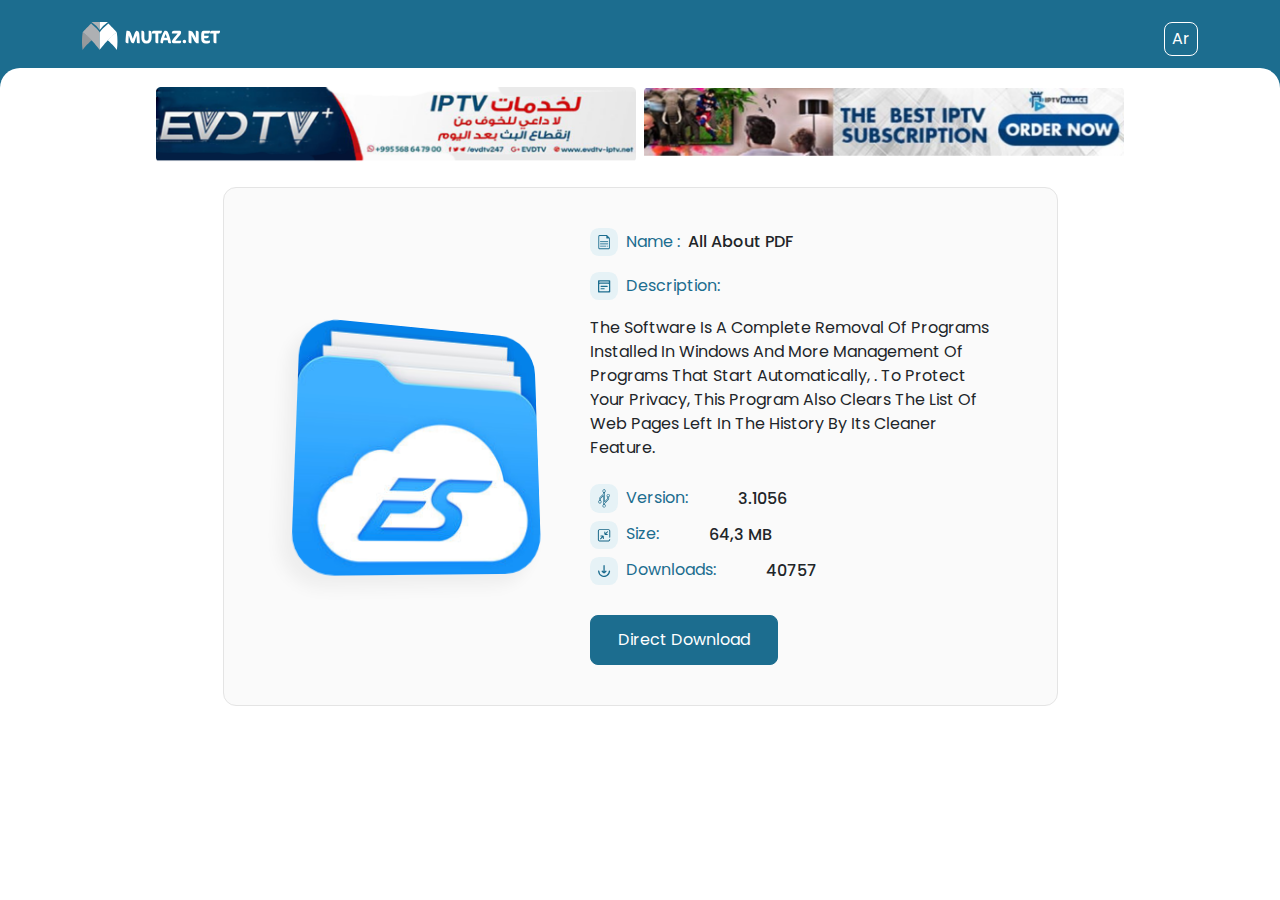
<file: index.html>
<!DOCTYPE html>
<html lang="en">

<head>
    <meta charset="UTF-8">
    <meta http-equiv="X-UA-Compatible" content="IE=edge">
    <meta name="viewport" content="width=device-width, initial-scale=1.0">
    <!-- Bootstrap -->
    <link rel="stylesheet" href="css/bootstrap.min.css">
    <!-- Main Style -->
    <link rel="stylesheet" href="css/main.css">
    <title>test</title>
</head>

<body>



    <!-- page header -->
    <div class="download-page-header">
        <div class="container d-flex justify-content-between">
            <a href="https://www.mutaz.net"><img src="images/header_logo.svg" alt="Mutaz.net logo"></a>
            <a href="download_ar.html" class='download-change-lang'>Ar</a>
        </div>
    </div>





    <!-- page content -->
    <div class="download-page-content">

        <!-- banners carousel (****for mobile only***) -->
        <div class="banners-caro d-md-none d-block">
            <div class="container">
                <div class="carousel slide" data-bs-ride="carousel">
                    <div class="carousel-inner">
                        <div class="carousel-item active">
                            <a href="#">
                                <img src="images/banner1.png" class="d-block w-100">
                            </a>
                        </div>
                        <div class="carousel-item">
                            <a href="#">
                                <img src="images/banner2.png" class="d-block w-100">
                            </a>
                        </div>
                    </div>
                </div>
            </div>
        </div>

        <!-- banners -->
        <div class="banners d-md-block d-none">
            <div class="container d-flex gap-2 justify-content-center">
                <div class='banner-box'>
                    <a href="#">
                        <img src="images/banner1.png" alt="">
                    </a>
                </div>
                <div class="banner-box">
                    <a href="#">
                        <img src="images/banner2.png" alt="">
                    </a>
                </div>
            </div>
        </div>

        <div class="container">
            <div class="program-box row align-items-center justify-content-evenly">
                <div class="image col-md-5 col-12">
                    <img src="images/img_test.jpg" alt="">
                </div>
                <div class="program-details col-md-7 col-12">
                    <!-- program title -->
                    <ul class='program-title d-md-flex d-block align-items-center'>
                        <li class="program-details-title p-0">
                            <img src="images/program_title_icon.svg" alt="">
                            <span class='ms-1'>Name :</span>
                        </li>
                        <li class='program-details-content ms-2'>
                            <span>
                                All About PDF
                            </span>
                        </li>
                    </ul>
                    <!-- program desc -->
                    <ul class='program-desc align-items-center mb-4 mt-3'>
                        <li class="program-details-title mb-3">
                            <img src="images/program_desc_icon.svg" alt="">
                            <span class='ms-1'>Description:</span>
                        </li>
                        <li class='program-details-content '>
                            <p>
                                The Software Is A Complete Removal Of Programs Installed In Windows And More Management
                                Of Programs That Start Automatically, . To Protect Your Privacy, This Program Also
                                Clears The List Of Web Pages Left In The History By Its Cleaner Feature.
                            </p>
                        </li>
                    </ul>

                    <!-- program version -->
                    <ul class='d-flex align-items-center'>
                        <li class="program-details-title">
                            <img src="images/program_version_icon.svg" alt="">
                            <span class='ms-1'>Version:</span>
                        </li>
                        <li class='program-details-content ms-2'>
                            <span>
                                3.1056
                            </span>
                        </li>
                    </ul>

                    <!-- program size -->
                    <ul class='d-flex align-items-center my-2'>
                        <li class="program-details-title">
                            <img src="images/program_size_icon.svg" alt="">
                            <span class='ms-1'>Size:</span>
                        </li>
                        <li class='program-details-content ms-2'>
                            <span>
                                64,3 MB
                            </span>
                        </li>
                    </ul>


                    <!-- program downloads -->
                    <ul class='d-flex align-items-center '>
                        <li class="program-details-title">
                            <img src="images/program_download_icon.svg" alt="">
                            <span class='ms-1'>Downloads:</span>
                        </li>
                        <li class='program-details-content ms-2'>
                            <span>
                                40757
                            </span>
                        </li>
                    </ul>

                    <a href="#" class="download-program-btn d-md-inline-block d-block text-center ">
                        Direct Download
                    </a>
                </div>
            </div>
        </div>
    </div>

    <!-- Bootstrap -->
    <script src="js/bootstrap.bundle.min.js"></script>
    <!-- script -->
    <script src="js/script.js"></script>
</body>

</html>
</file>
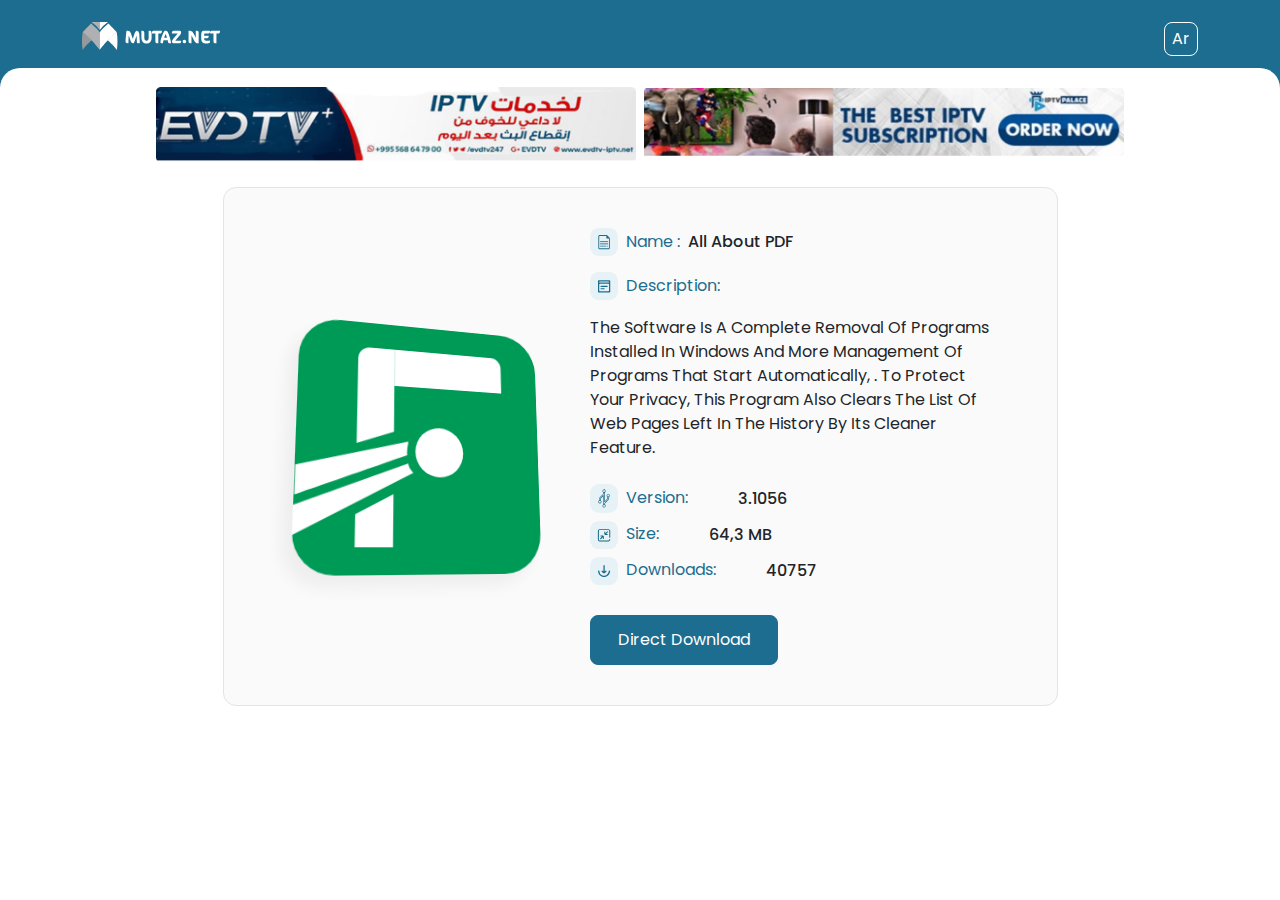
<file: download.html>
<!DOCTYPE html>
<html lang="en">

<head>
    <meta charset="UTF-8">
    <meta http-equiv="X-UA-Compatible" content="IE=edge">
    <meta name="viewport" content="width=device-width, initial-scale=1.0">
    <!-- Bootstrap -->
    <link rel="stylesheet" href="css/bootstrap.min.css">
    <!-- Main Style -->
    <link rel="stylesheet" href="css/main.css">
    <title>test</title>
</head>

<body>

    <!-- page header -->
    <div class="download-page-header">
        <div class="container d-flex justify-content-between">
            <a href="https://www.mutaz.net"><img src="images/header_logo.svg" alt="Mutaz.net logo"></a>
            <a href="download_ar.html" class='download-change-lang'>Ar</a>
        </div>
    </div>



    <!-- page content -->
    <div class="download-page-content">

        <!-- banners -->
        <div class="banners d-md-block d-none">
            <div class="container d-flex gap-2 justify-content-center">
                <div class='banner-box'>
                    <a href="#">
                        <img src="images/banner1.png" alt="">
                    </a>
                </div>
                <div class="banner-box">
                    <a href="#">
                        <img src="images/banner2.png" alt="">
                    </a>
                </div>
            </div>
        </div>

        <div class="container">
            <div class="program-box row align-items-center justify-content-evenly">
                <div class="image col-md-5 col-12">
                    <img src="images/img_test.png" alt="">
                </div>
                <div class="program-details col-md-7 col-12">
                    <!-- program title -->
                    <ul class='program-title d-md-flex d-block align-items-center'>
                        <li class="program-details-title p-0">
                            <img src="images/program_title_icon.svg" alt="">
                            <span class='ms-1'>Name :</span>
                        </li>
                        <li class='program-details-content ms-2'>
                            <span>
                                All About PDF
                            </span>
                        </li>
                    </ul>
                    <!-- program desc -->
                    <ul class='program-desc align-items-center mb-4 mt-3'>
                        <li class="program-details-title mb-3">
                            <img src="images/program_desc_icon.svg" alt="">
                            <span class='ms-1'>Description:</span>
                        </li>
                        <li class='program-details-content '>
                            <p>
                                The Software Is A Complete Removal Of Programs Installed In Windows And More Management
                                Of Programs That Start Automatically, . To Protect Your Privacy, This Program Also
                                Clears The List Of Web Pages Left In The History By Its Cleaner Feature.
                            </p>
                        </li>
                    </ul>

                    <!-- program version -->
                    <ul class='d-flex align-items-center'>
                        <li class="program-details-title">
                            <img src="images/program_version_icon.svg" alt="">
                            <span class='ms-1'>Version:</span>
                        </li>
                        <li class='program-details-content ms-2'>
                            <span>
                                3.1056
                            </span>
                        </li>
                    </ul>

                    <!-- program size -->
                    <ul class='d-flex align-items-center my-2'>
                        <li class="program-details-title">
                            <img src="images/program_size_icon.svg" alt="">
                            <span class='ms-1'>Size:</span>
                        </li>
                        <li class='program-details-content ms-2'>
                            <span>
                                64,3 MB
                            </span>
                        </li>
                    </ul>


                    <!-- program downloads -->
                    <ul class='d-flex align-items-center '>
                        <li class="program-details-title">
                            <img src="images/program_download_icon.svg" alt="">
                            <span class='ms-1'>Downloads:</span>
                        </li>
                        <li class='program-details-content ms-2'>
                            <span>
                                40757
                            </span>
                        </li>
                    </ul>

                    <a href="#" class="download-program-btn d-md-inline-block d-block text-center ">
                        Direct Download
                    </a>
                </div>
            </div>
        </div>
    </div>

    <!-- banners carousel (****for mobile only***) -->
    <div class="banners-caro d-md-none d-block">
        <div class="container">
            <div class="carousel slide" data-bs-ride="carousel">
                <div class="carousel-inner">
                    <div class="carousel-item active">
                        <img src="images/banner1.png" class="d-block w-100">
                    </div>
                    <div class="carousel-item">
                        <img src="images/banner2.png" class="d-block w-100">
                    </div>
                </div>
            </div>
        </div>
    </div>



    <!-- Bootstrap -->
    <script src="js/bootstrap.bundle.min.js"></script>
    <!-- script -->
    <script src="js/script.js"></script>
</body>

</html>
</file>
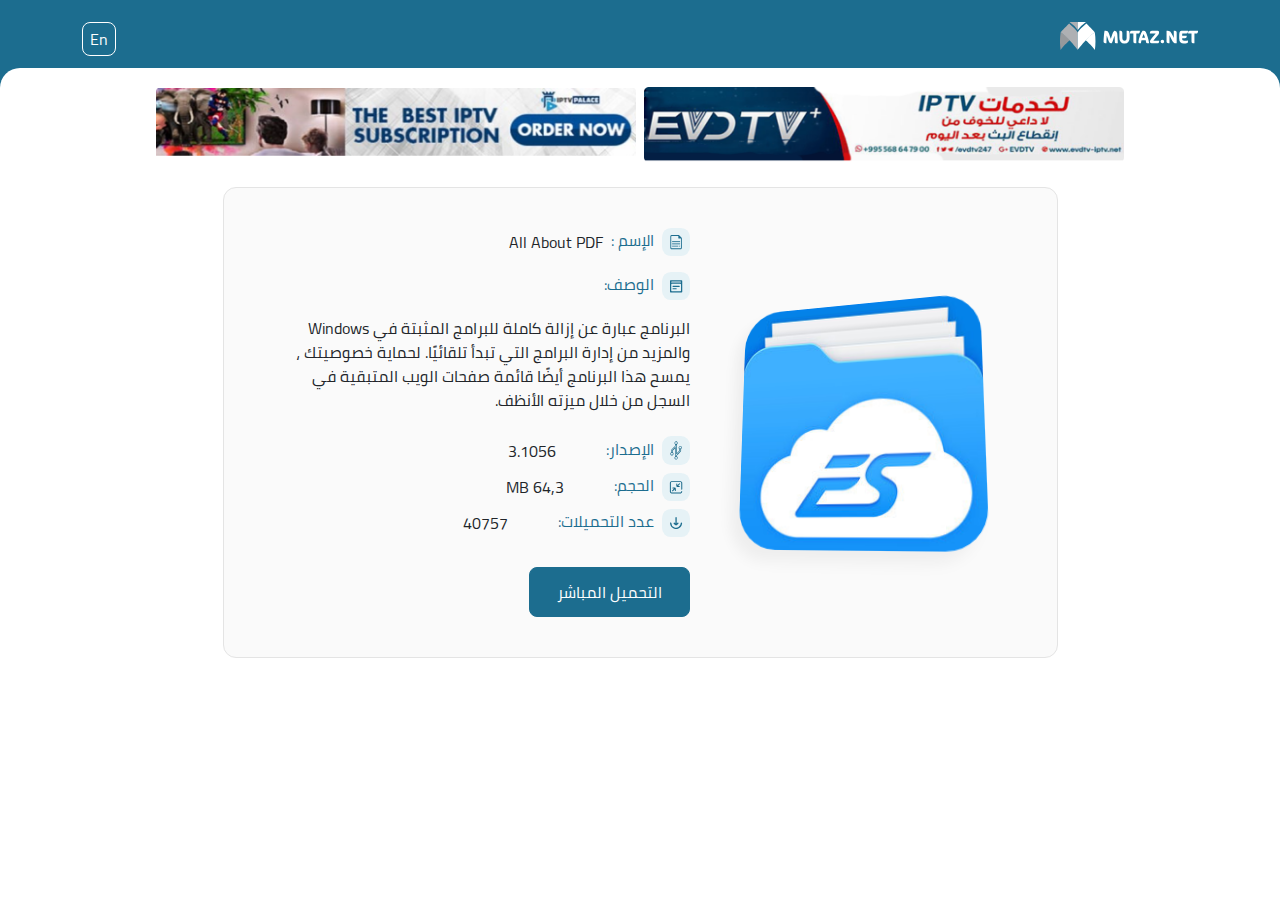
<file: index_ar.html>
<!DOCTYPE html>
<html lang="ar">

<head>
    <meta charset="UTF-8">
    <meta http-equiv="X-UA-Compatible" content="IE=edge">
    <meta name="viewport" content="width=device-width, initial-scale=1.0">
    <!-- Bootstrap -->
    <link rel="stylesheet" href="css/bootstrap.rtl.min.css">
    <!-- Main Style -->
    <link rel="stylesheet" href="css/main.css">
    <!-- rtl style -->
    <link rel="stylesheet" href="css/main_rtl.css">
    <title>test</title>
</head>

<body>



    <!-- page header -->
    <div class="download-page-header">
        <div class="container d-flex justify-content-between">
            <a href="https://www.mutaz.net"><img src="images/header_logo.svg" alt="Mutaz.net logo"></a>
            <a href="index.html" class='download-change-lang'>En</a>
        </div>
    </div>





    <!-- page content -->
    <div class="download-page-content">

        <!-- banners carousel (****for mobile only***) -->
        <div class="banners-caro d-md-none d-block">
            <div class="container">
                <div class="carousel slide" data-bs-ride="carousel">
                    <div class="carousel-inner">
                        <div class="carousel-item active">
                            <a href="#">
                                <img src="images/banner1.png" class="d-block w-100">
                            </a>
                        </div>
                        <div class="carousel-item">
                            <a href="#">
                                <img src="images/banner2.png" class="d-block w-100">
                            </a>
                        </div>
                    </div>
                </div>
            </div>
        </div>

        <!-- banners -->
        <div class="banners d-md-block d-none">
            <div class="container d-flex gap-2 justify-content-center">
                <div class='banner-box'>
                    <a href="#">
                        <img src="images/banner1.png" alt="">
                    </a>
                </div>
                <div class="banner-box">
                    <a href="#">
                        <img src="images/banner2.png" alt="">
                    </a>
                </div>
            </div>
        </div>

        <div class="container">
            <div class="program-box row align-items-center justify-content-evenly">
                <div class="image col-md-5 col-12">
                    <img src="images/img_test.jpg" alt="">
                </div>
                <div class="program-details col-md-7 col-12">
                    <!-- program title -->
                    <ul class='program-title d-md-flex d-block align-items-center'>
                        <li class="program-details-title p-0">
                            <img src="images/program_title_icon.svg" alt="">
                            <span class='ms-1'>الإسم :</span>
                        </li>
                        <li class='program-details-content ms-2'>
                            <span>
                                All About PDF
                            </span>
                        </li>
                    </ul>
                    <!-- program desc -->
                    <ul class='program-desc align-items-center mb-4 mt-3'>
                        <li class="program-details-title mb-3">
                            <img src="images/program_desc_icon.svg" alt="">
                            <span class='ms-1'>الوصف:</span>
                        </li>
                        <li class='program-details-content '>
                            <p>
                                البرنامج عبارة عن إزالة كاملة للبرامج المثبتة في Windows والمزيد من إدارة البرامج التي تبدأ تلقائيًا. لحماية خصوصيتك ، يمسح هذا البرنامج أيضًا قائمة صفحات الويب المتبقية في السجل من خلال ميزته الأنظف.
                            </p>
                        </li>
                    </ul>

                    <!-- program version -->
                    <ul class='d-flex align-items-center'>
                        <li class="program-details-title">
                            <img src="images/program_version_icon.svg" alt="">
                            <span class='ms-1'>الإصدار:</span>
                        </li>
                        <li class='program-details-content ms-2'>
                            <span>
                                3.1056
                            </span>
                        </li>
                    </ul>

                    <!-- program size -->
                    <ul class='d-flex align-items-center my-2'>
                        <li class="program-details-title">
                            <img src="images/program_size_icon.svg" alt="">
                            <span class='ms-1'>الحجم:</span>
                        </li>
                        <li class='program-details-content ms-2'>
                            <span>
                                64,3 MB
                            </span>
                        </li>
                    </ul>


                    <!-- program downloads -->
                    <ul class='d-flex align-items-center '>
                        <li class="program-details-title">
                            <img src="images/program_download_icon.svg" alt="">
                            <span class='ms-1'>عدد التحميلات:</span>
                        </li>
                        <li class='program-details-content ms-2'>
                            <span>
                                40757
                            </span>
                        </li>
                    </ul>

                    <a href="#" class="download-program-btn d-md-inline-block d-block text-center ">
                        التحميل المباشر
                    </a>
                </div>
            </div>
        </div>
    </div>

    <!-- Bootstrap -->
    <script src="js/bootstrap.bundle.min.js"></script>
    <!-- script -->
    <script src="js/script.js"></script>
</body>

</html>
</file>
<file: css/main.css>
/* poppins fonts */
@font-face {
  font-family: "Poppins";
  src: url("../fonts/Poppins-Medium.woff2") format("woff2"),
    url("../fonts/Poppins-Medium.woff") format("woff");
  font-weight: 500;
  font-style: normal;
  font-display: swap;
}

@font-face {
  font-family: "Poppins";
  src: url("../fonts/Poppins-SemiBold.woff2") format("woff2"),
    url("../fonts/Poppins-SemiBold.woff") format("woff");
  font-weight: 600;
  font-style: normal;
  font-display: swap;
}

@font-face {
  font-family: "Poppins";
  src: url("../fonts/Poppins-Regular.woff2") format("woff2"),
    url("../fonts/Poppins-Regular.woff") format("woff");
  font-weight: normal;
  font-style: normal;
  font-display: swap;
}

@font-face {
  font-family: "Poppins";
  src: url("../fonts/Poppins-Bold.woff2") format("woff2"),
    url("../fonts/Poppins-Bold.woff") format("woff");
  font-weight: bold;
  font-style: normal;
  font-display: swap;
}

/* resets */
* {
  margin: 0;
  padding: 0;
  box-sizing: border-box;
  font-family: "Poppins", "sans-serif";
}

a {
  text-decoration: none;
}

a:hover {
  color: #fff;
}

ul {
  list-style: none;
  padding: 0;
  margin: 0;
}

img {
  display: inline-block;
  max-width: 100%;
}

/* =========================== HEADER ========================= */
.download-page-header {
  background-color: #1c6d8f;
  padding-top: 22px;
  padding-bottom: 22px;
  position: relative;
}

@media (max-width: 767px) {
  .download-page-header {
    padding-right: 15px;
    padding-left: 15px;
  }
}

.download-page-header::after {
  content: "";
  width: 100%;
  height: 80px;
  display: block;
  background-color: #1c6d8f;
  position: absolute;
  z-index: -1;
  bottom: -40px;
  left: 0;
  right: 0;
}

.download-change-lang {
  width: 34px;
  height: 34px;
  display: flex;
  align-items: center;
  justify-content: center;
  color: #fff;
  border: 1px solid #fff;
  border-radius: 8px;
}

/* ====================== Banners ======================= */

.banners {
  margin-top: 18px;
}

.banners .banner-box {
  max-width: 480px;
  max-height: 75px;
}

.banners .banner-box img {
  width: 100%;
  height: 100%;
}

/* ============================= page content ====================== */
.download-page-content {
  background-color: #fff;
  border-radius: 20px 20px 0 0;
  transform: translateY(-10px);
  padding: 1px;
}

.program-box {
  max-width: 835px;
  background: #fafafa;
  border: 1px solid #e4e4e4;
  border-radius: 13px;
  margin: 25px auto;
  padding: 40px 45px;
}

.program-box .image {
  perspective: 600px;
}

.program-box .image img {
  border-radius: 40px;
  display: block;
  margin: auto;
  width: 250px;
  height: 250px;
  box-shadow: -10px 11px 15px #0000000d;
}

@media(max-width:767px){
  .program-box .image img {
    border-radius: 7px;
    width: 80px;
    height: 80px;
    position: absolute;

  }
}

@media (min-width: 768px) {
  .program-box .image img {
    transform: rotateX(10deg) rotateY(15deg);
  }
}

.program-details-title {
  padding-right: 42px;
}

.program-details-title span {
  color: #1c6d8f;
}

.program-details-content span {
  font-weight: 500;
}

@media (max-width:767px){
  .program-title{
    margin-left: 95px;
    padding-top: 15px;
    padding-bottom: 15px;
  }
  .program-desc{
    margin-top:35px !important;
  }
}

.download-program-btn {
  background-color: #1c6d8f;
  border: 1px solid #1c6d8f;
  color: #fff;
  padding: 12px 27px;
  border-radius: 8px;
  transition: 0.3s;
  margin-top: 30px;
}

.download-program-btn:hover {
  background-color: #fff;
  color: #1c6d8f;
}

@media (max-width: 767px) {
  .download-program-btn {
    border-radius: 25px;
    font-size: 19px;
    padding:9px 27px;
  }
}

/* banners for mobile only */
.banners-caro{
  margin-top: 15px;
}
</file>
<file: css/main_rtl.css>
/* Cairo font for arabic */
@font-face {
    font-family: 'Cairo';
    src: url('../fonts/Cairo-Light.woff2') format('woff2'),
        url('../fonts/Cairo-Light.woff') format('woff');
    font-weight: 300;
    font-style: normal;
    font-display: swap;
}

@font-face {
    font-family: 'Cairo';
    src: url('../fonts/Cairo-Regular.woff2') format('woff2'),
        url('../fonts/Cairo-Regular.woff') format('woff');
    font-weight: normal;
    font-style: normal;
    font-display: swap;
}

@font-face {
    font-family: 'Cairo';
    src: url('../fonts/Cairo-SemiBold.woff2') format('woff2'),
        url('../fonts/Cairo-SemiBold.woff') format('woff');
    font-weight: 600;
    font-style: normal;
    font-display: swap;
}

@font-face {
    font-family: 'Cairo';
    src: url('../fonts/Cairo-Black.woff2') format('woff2'),
        url('../fonts/Cairo-Black.woff') format('woff');
    font-weight: 900;
    font-style: normal;
    font-display: swap;
}

@font-face {
    font-family: 'Cairo';
    src: url('../fonts/Cairo-Bold.woff2') format('woff2'),
        url('../fonts/Cairo-Bold.woff') format('woff');
    font-weight: bold;
    font-style: normal;
    font-display: swap;
}

@font-face {
    font-family: 'Cairo';
    src: url('../fonts/Cairo-ExtraLight.woff2') format('woff2'),
        url('../fonts/Cairo-ExtraLight.woff') format('woff');
    font-weight: 200;
    font-style: normal;
    font-display: swap;
}

*{
    font-family: "cairo", "sans-serif";
}

body{
    direction: rtl;
    font-weight: 500;
}

.program-details-title {
    padding-right: 0;
    padding-left: 42px;
}

@media (min-width: 768px) {
    .program-box .image img {
        transform: rotateX(10deg) rotateY(-15deg);
    }
}

@media (max-width:767px){
    .program-title{
    margin-left: 0;
    margin-right: 95px;
    }
}
</file>
